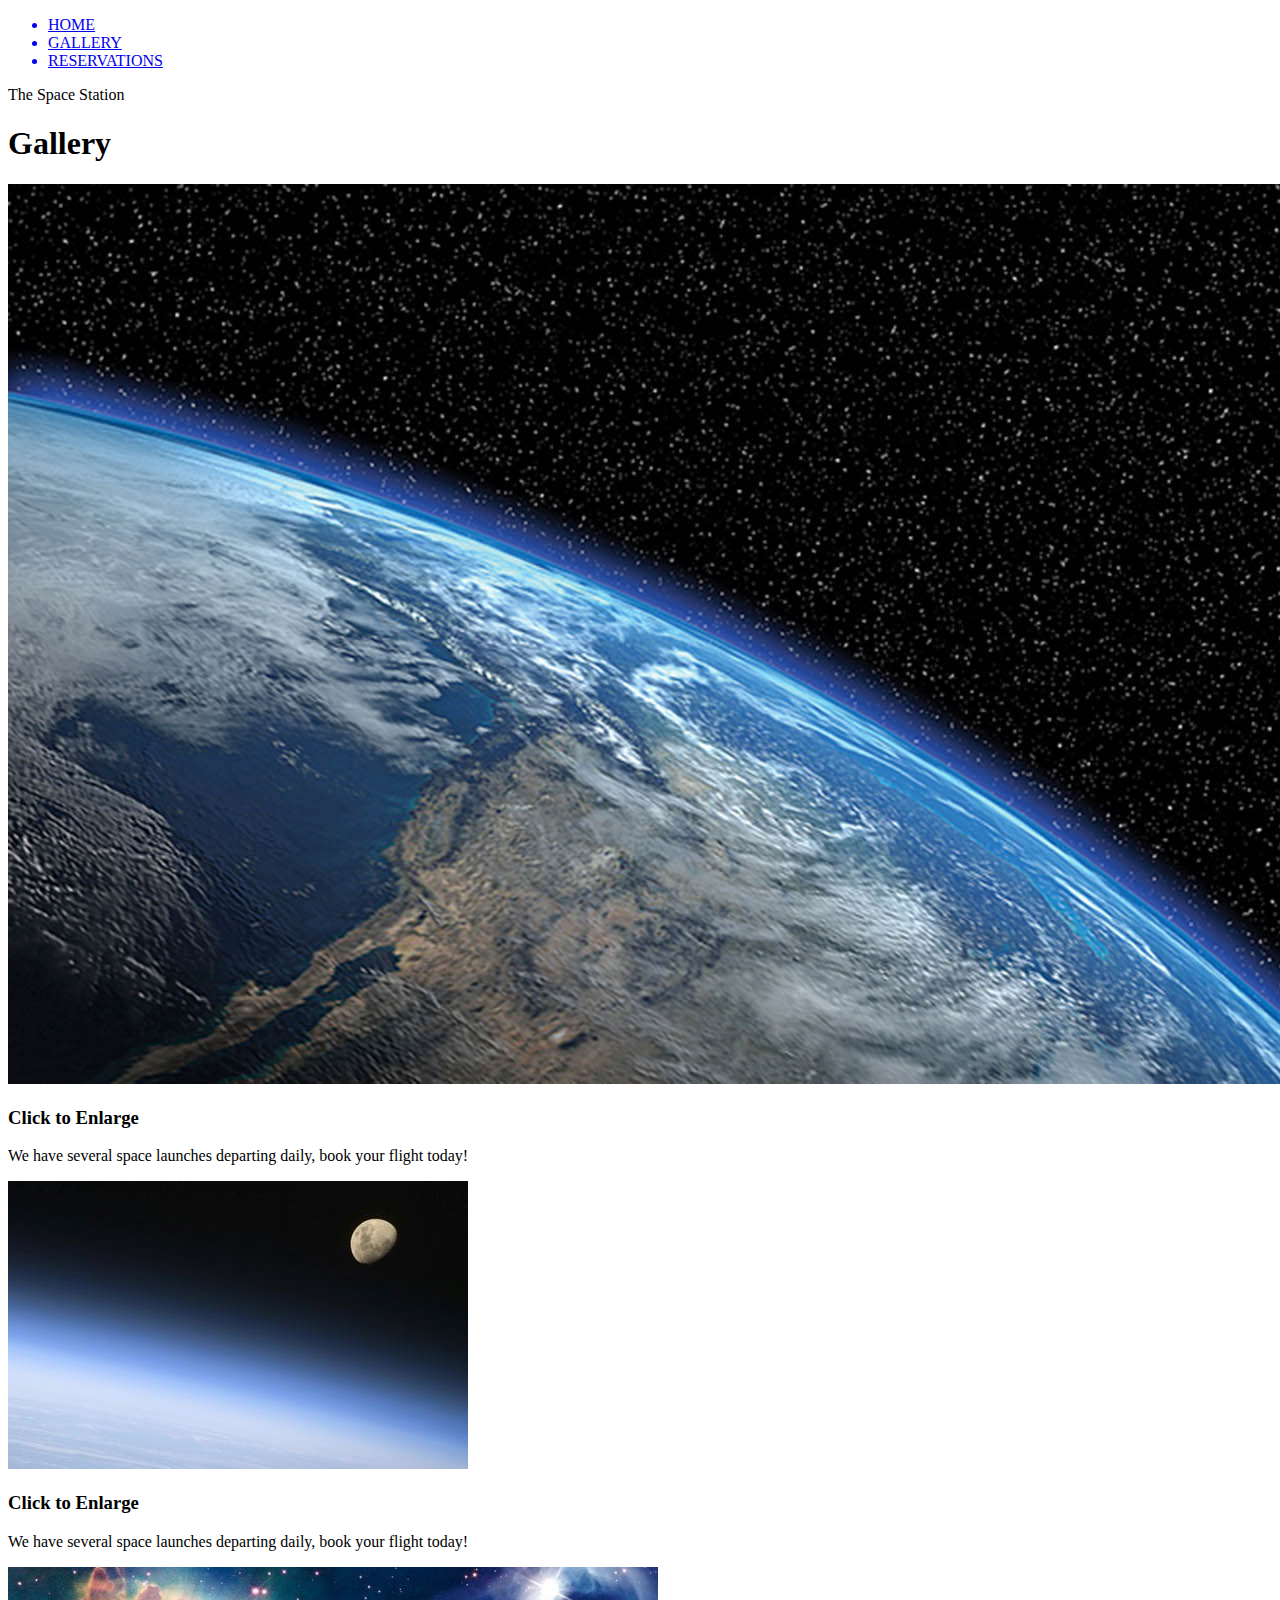
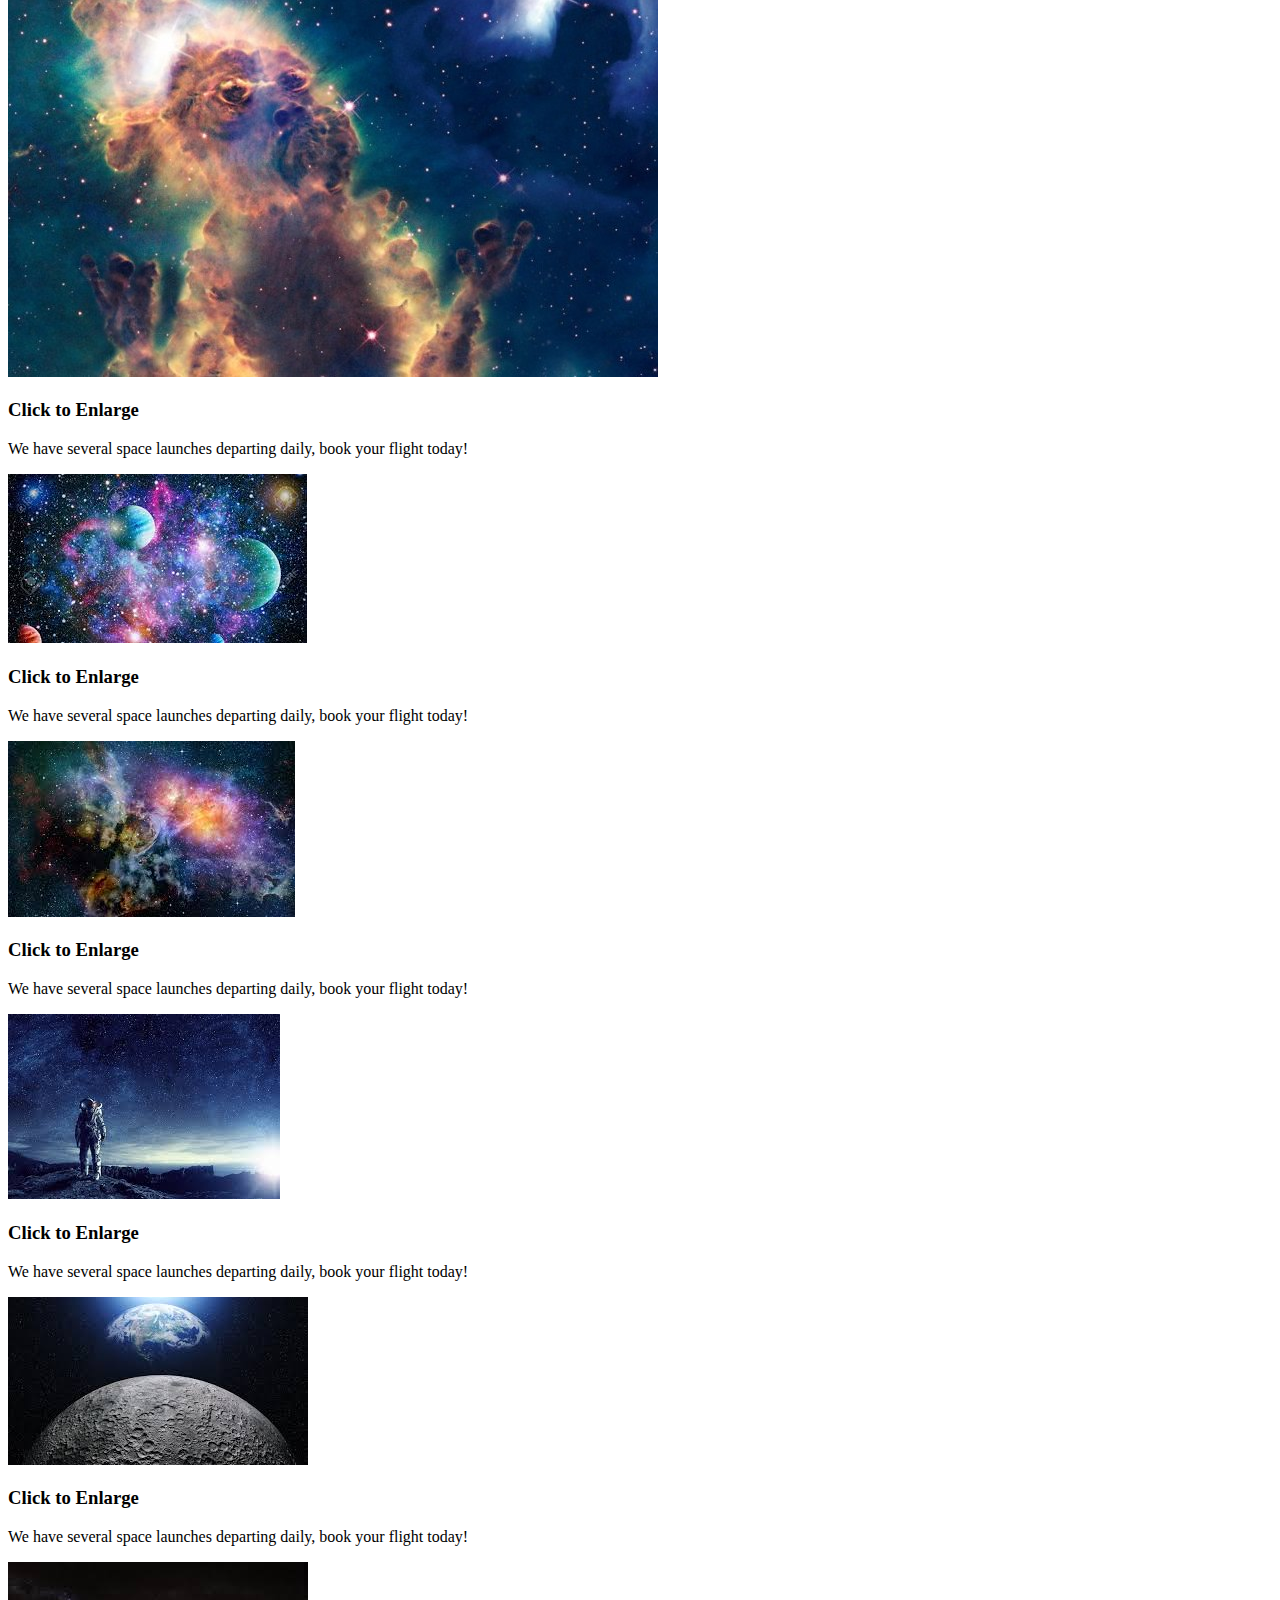
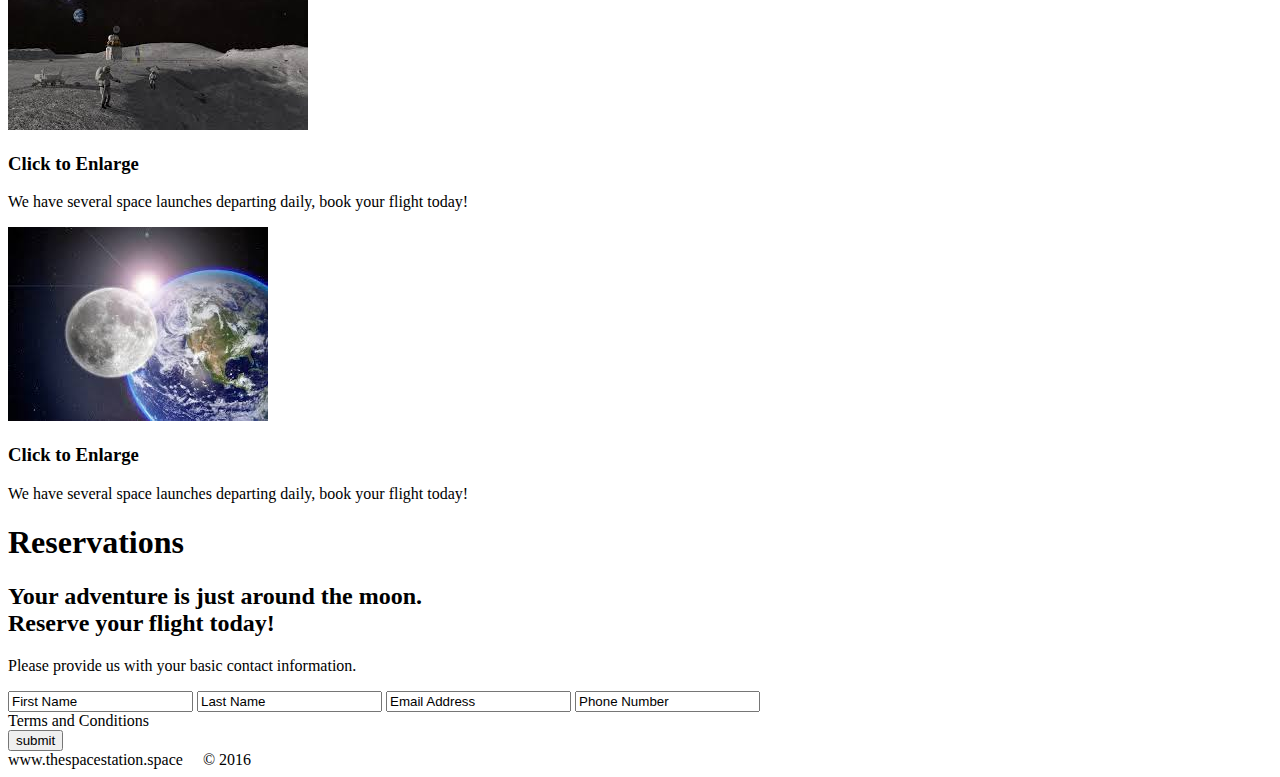
<file: Project/index.html>
<!DOCTYPE html>
<html lang="en">
	<head>
	     <meta charset="utf-8">
	     <title>The Space Station Resort</title>
	</head>
	<body>

	   <!-- NAV -->
	   <div>
	      <div>
	         <ul>
		    <a href="#home" id="link"><li>HOME</li></a>
		    <a href="#gallery"><li>GALLERY</li></a>
		    <a href="#contact"><li>RESERVATIONS</li></a>
	        </ul>
	      </div>
	    </div>
	    <!--END NAV-->

	    <!--HOME-->
	    <div id="home">
	       <div>
	          <div>
	             <span>The Space Station</span>
	          </div>
	       </div>
	    </div>
	    <!--END HOME-->

	    <!--GALLERY-->
	   <section>
	      <div id="gallery">
	           <h1>Gallery</h1>
		   <div>

	     <!--PHOTO CONTAINER 1-->
	     <div>
	        <div>
		   <img src="./images/thumb/thumbnail_1.jpg" alt="Earth Photo">
	           <div>
		      <h3>Click to Enlarge</h3>
		      <p>We have several space launches departing daily, book your flight today!</p>
		   </div>
		</div>
	     </div>
	     <!--END PHOTO CONTAINER 1-->
	     
	     <!--PHOTO CONTAINER 2-->
	     <div>
	        <div>
		   <img src="./images/thumb/thumbnail_2.jpg" alt="Space">
	           <div>
		      <h3>Click to Enlarge</h3>
		      <p>We have several space launches departing daily, book your flight today!</p>
		   </div>
		</div>
	     </div>
	     <!--END PHOTO CONTAINER 2-->

	     <!--PHOTO CONTAINER 3-->
	     <div>
	        <div>
		<img src="./images/thumb/thumbnail_3.jpg" alt="Cosmo">
	           <div>
		      <h3>Click to Enlarge</h3>
		      <p>We have several space launches departing daily, book your flight today!</p>
		   </div>
		</div>
	     </div>
	     <!--END PHOTO CONTAINER 3-->

	     <!--PHOTO CONTAINER 4-->
	     <div>
	        <div>
		<img src="./images/thumb/thumbnail_4.jpg" alt="Galaxy">
	           <div>
		      <h3>Click to Enlarge</h3>
		      <p>We have several space launches departing daily, book your flight today!</p>
		   </div>
		</div>
	     </div>
	     <!--END PHOTO CONTAINER 4-->

	     <!--PHOTO CONTAINER 5-->
	     <div>
	        <div>
		<img src="./images/thumb/thumbnail_5.jpg" alt="Universe">
	           <div>
		      <h3>Click to Enlarge</h3>
		      <p>We have several space launches departing daily, book your flight today!</p>
		   </div>
		</div>
	     </div>
	     <!--END PHOTO CONTAINER 5-->

	     <!--PHOTO CONTAINER 6-->
	     <div>
	        <div>
		<img src="./images/thumb/thumbnail_6.jpg" alt="Astronaut">
	           <div>
		      <h3>Click to Enlarge</h3>
		      <p>We have several space launches departing daily, book your flight today!</p>
		   </div>
		</div>
	     </div>
	     <!--END PHOTO CONTAINER 6-->

	     <!--PHOTO CONTAINER 7-->
	     <div>
	        <div>
		<img src="./images/thumb/thumbnail_7.jpg" alt="Moon">
	           <div>
		      <h3>Click to Enlarge</h3>
		      <p>We have several space launches departing daily, book your flight today!</p>
		   </div>
		</div>
	     </div>
	     <!--END PHOTO CONTAINER 7-->

	     <!--PHOTO CONTAINER 8-->
	     <div>
	        <div>
		<img src="./images/thumb/thumbnail_8.jpg" alt="Moon Surface">
	           <div>
		      <h3>Click to Enlarge</h3>
		      <p>We have several space launches departing daily, book your flight today!</p>
		   </div>
		</div>
	     </div>
	     <!--END PHOTO CONTAINER 8-->

	     <!--PHOTO CONTAINER 9-->
	     <div>
	        <div>
		<img src="./images/thumb/thumbnail_9.jpg" alt="Earth and Moon">
	           <div>
		      <h3>Click to Enlarge</h3>
		      <p>We have several space launches departing daily, book your flight today!</p>
		   </div>
		</div>
	     </div>
	     <!--END PHOTO CONTAINER 9-->



	   </div>
         </div>
        </section>
             <!--RSVP-->
	     <section>
	        <div id="contact">
	           <div>
		      <h1>Reservations</h1>
	  	      <div>
		         <h2><span>Your adventure is just around the moon.</span>
			     <br>Reserve your flight today!
			 </h2>
		         <p>Please provide us with your basic contact information.</p>
			 <div>
			     <form action="" method="post">
				<input class="rsvp" type="text" value="First Name">
				<input class="rsvp" type="text" value="Last Name">
				<input class="rsvp" type="text" value="Email Address">
				<input class="rsvp" type="text" value="Phone Number">
				<div class="form spacer">
				     <label class="terms">Terms and Conditions</label>
				</div>
				<div>
				   <input type="submit" value="submit">
				</div>
			     </form>
			   </div>
			 </div>
			</div>
		      </div>
		     </section>
		     <!--END RSVP-->

		     <!--FOOTER-->
		     <div>
		        www.thespacestation.space &nbsp; &nbsp; &copy; 2016
		     </div>
		     <!--END FOOTER-->

	</body>
</html>
</file>
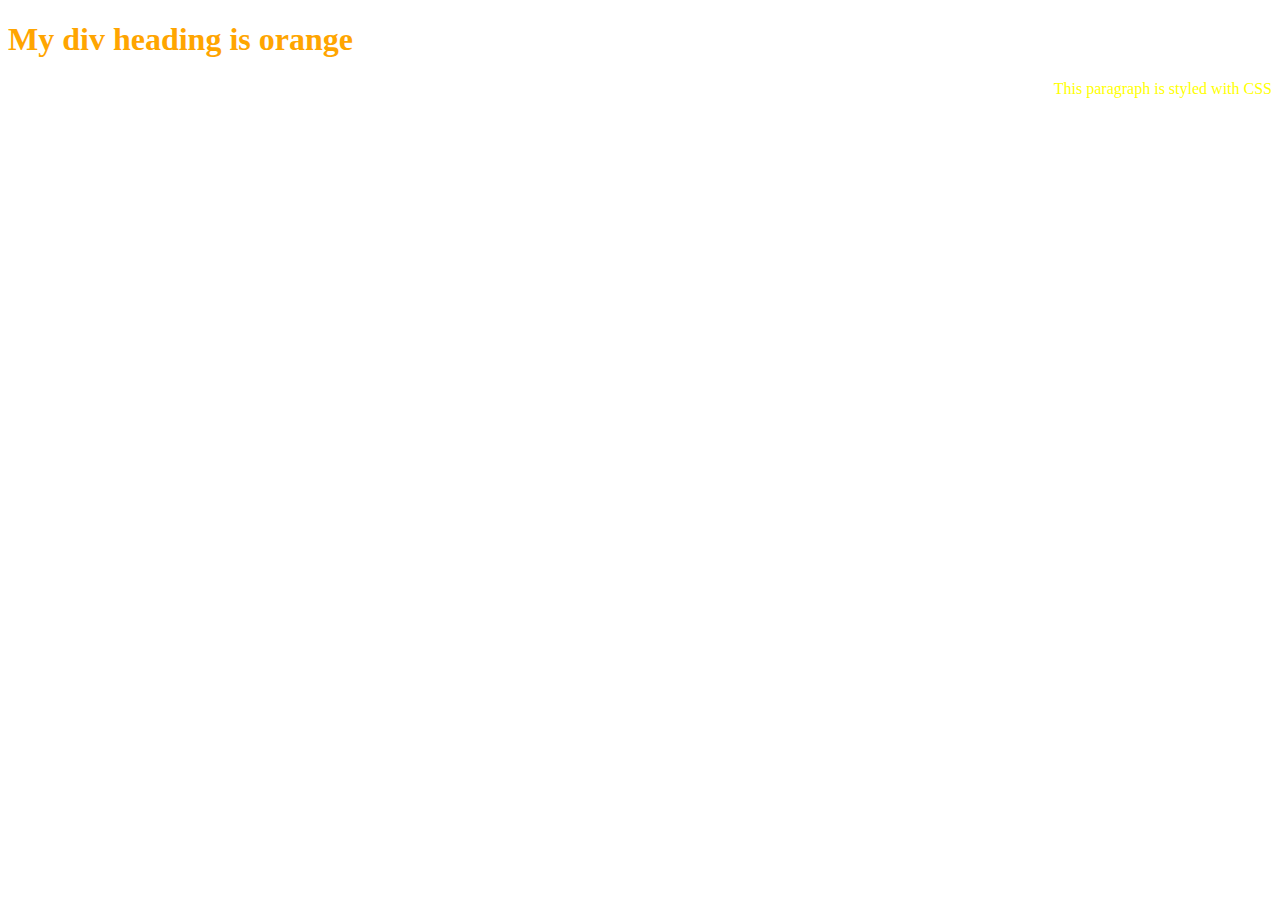
<file: Basic_HTML_and_CSS/Basic_HTML_3.html>
<!DOCTYPE html>
<html>
	<head>
	     <link rel="stylesheet" type="text/css" href="Basic_CSS_1.css">
	<body>
	     <div style="color: orange">
	     <h1>My div heading is orange</h1>
	     </div>
	     <p>This paragraph is styled with CSS</p>
	</body>
</html>
</file>
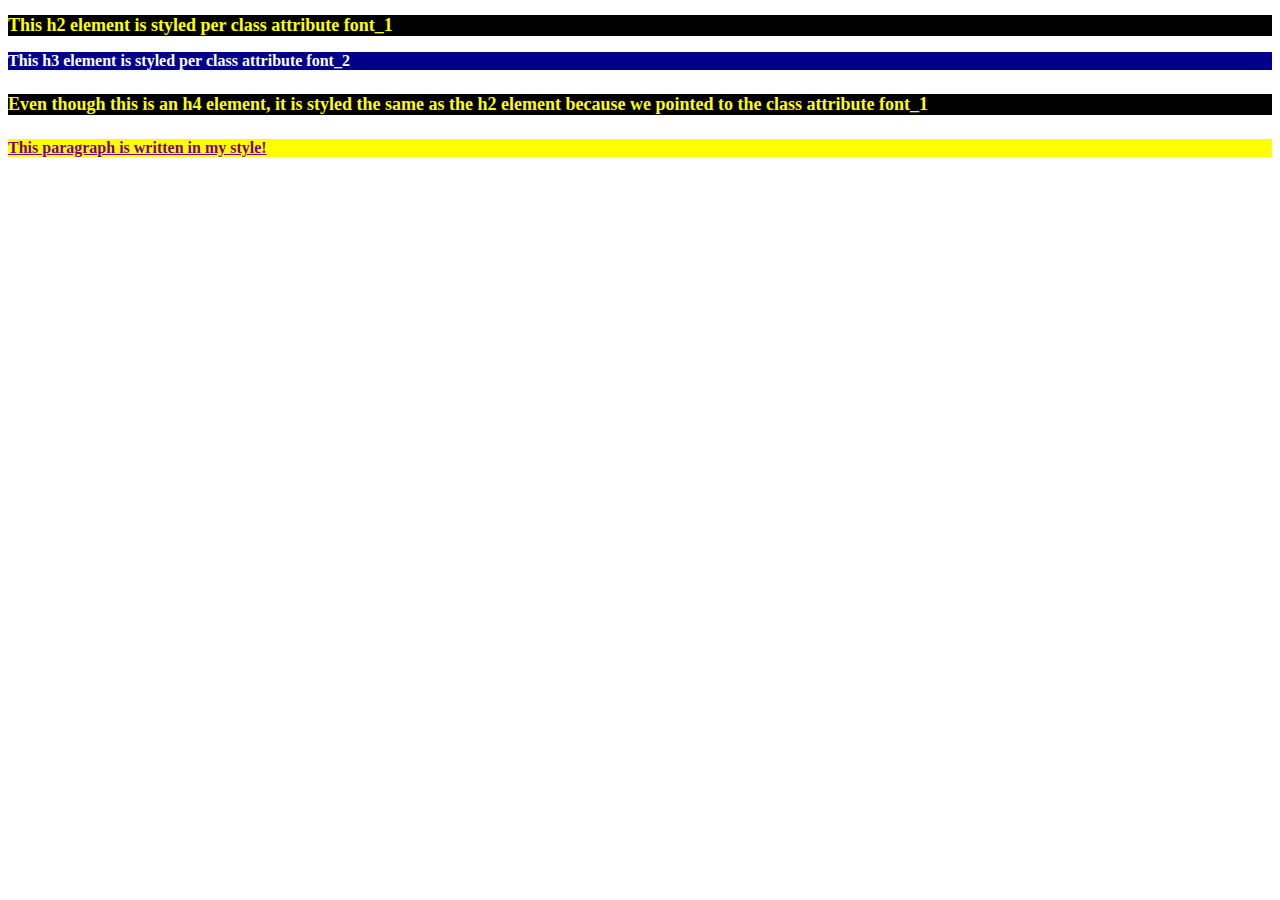
<file: Basic_HTML_and_CSS/Basic_HTML_4.html>
<!DOCTYPE html>
<html>
	<body>
	<style>
	.font_1 {
	     background-color: black;
	     color: yellow;
	     font-size: large;
	}
	.font_2 {
	     background-color: darkblue;
	     color: white;
	     font-size: medium;
	}
	.My_Style {
	     background-color: yellow;
	     color: purple;
	     text-decoration: underline;
	     font-weight: bold;
	     font size: medium;
	}
	</style>
	<h2 class="font_1">This h2 element is styled per class attribute font_1</h2>
	<h3 class="font_2">This h3 element is styled per class attribute font_2</h3>
	<h4 class="font_1">Even though this is an h4 element, it is styled the same as the h2 element because we pointed to the class attribute font_1</h4>
	<p class="My_Style">This paragraph is written in my style!</p>
	</body>
</html>
</file>
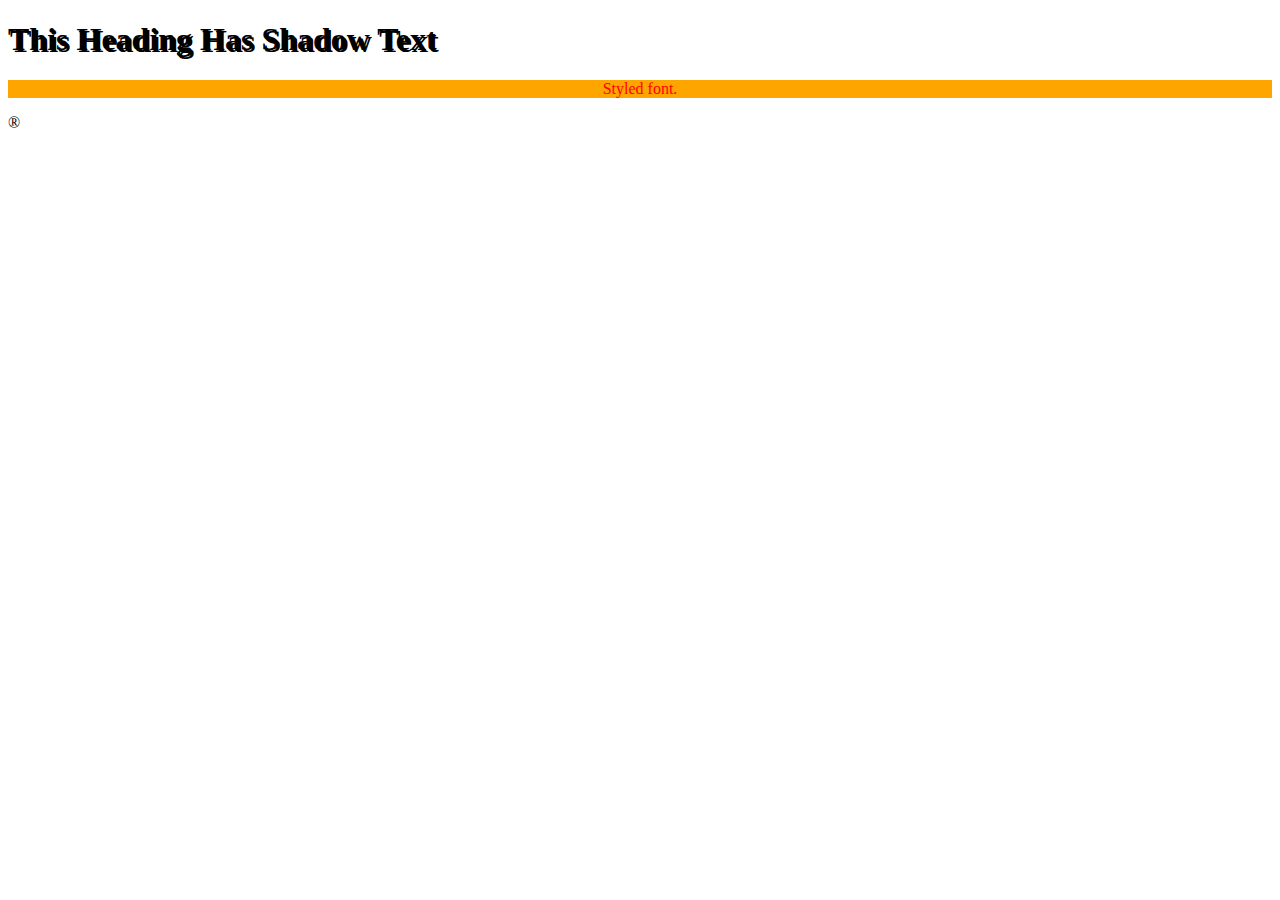
<file: Basic_HTML_and_CSS/Basic_HTML_5.html>
<!DOCTYPE html>
<html>
	<body>
	     <link rel = "stylesheet" type = "text/css" href = "Basic_CSS_2.css">
	     <h1>This Heading Has Shadow Text</h1>
	     <p>Styled font.</p>
	     &reg;
	</body>
</html>
</file>
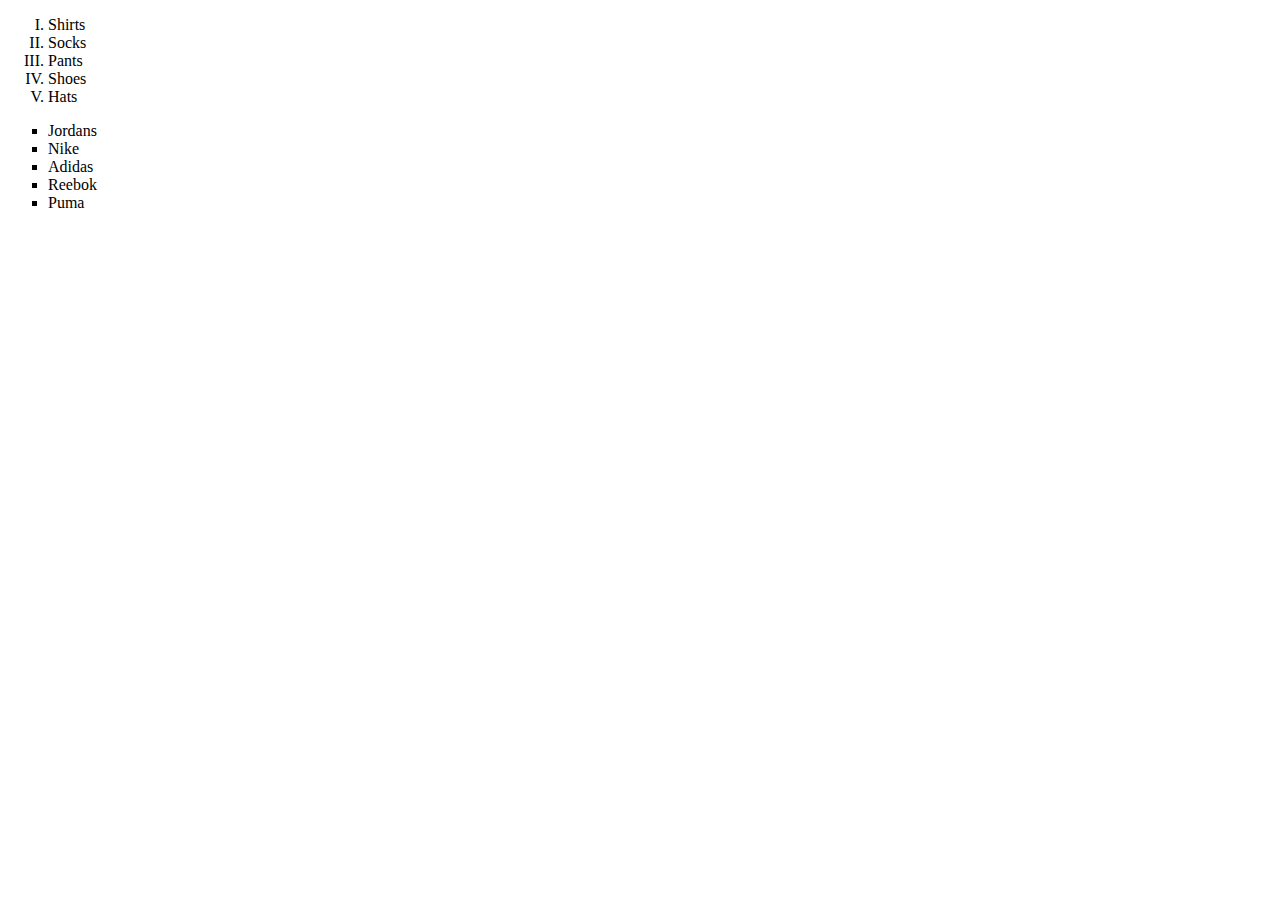
<file: Basic_HTML_and_CSS/HTML_Lists.html>
<!DOCTYPE html>
<html>
	<body>
	     <link rel="stylesheet" type="text/css" href="CSS_Lists.css">
	     <ol>
	        <li>Shirts</li>
	        <li>Socks</li>
	        <li>Pants</li>
	        <li>Shoes</li>
	        <li>Hats</li>
	     </ol>
	     <ul>
	        <li>Jordans</li>
	        <li>Nike</li>
	        <li>Adidas</li>
	        <li>Reebok</li>
	        <li>Puma</li>
	     </ul>
	</body>
</html>
</file>
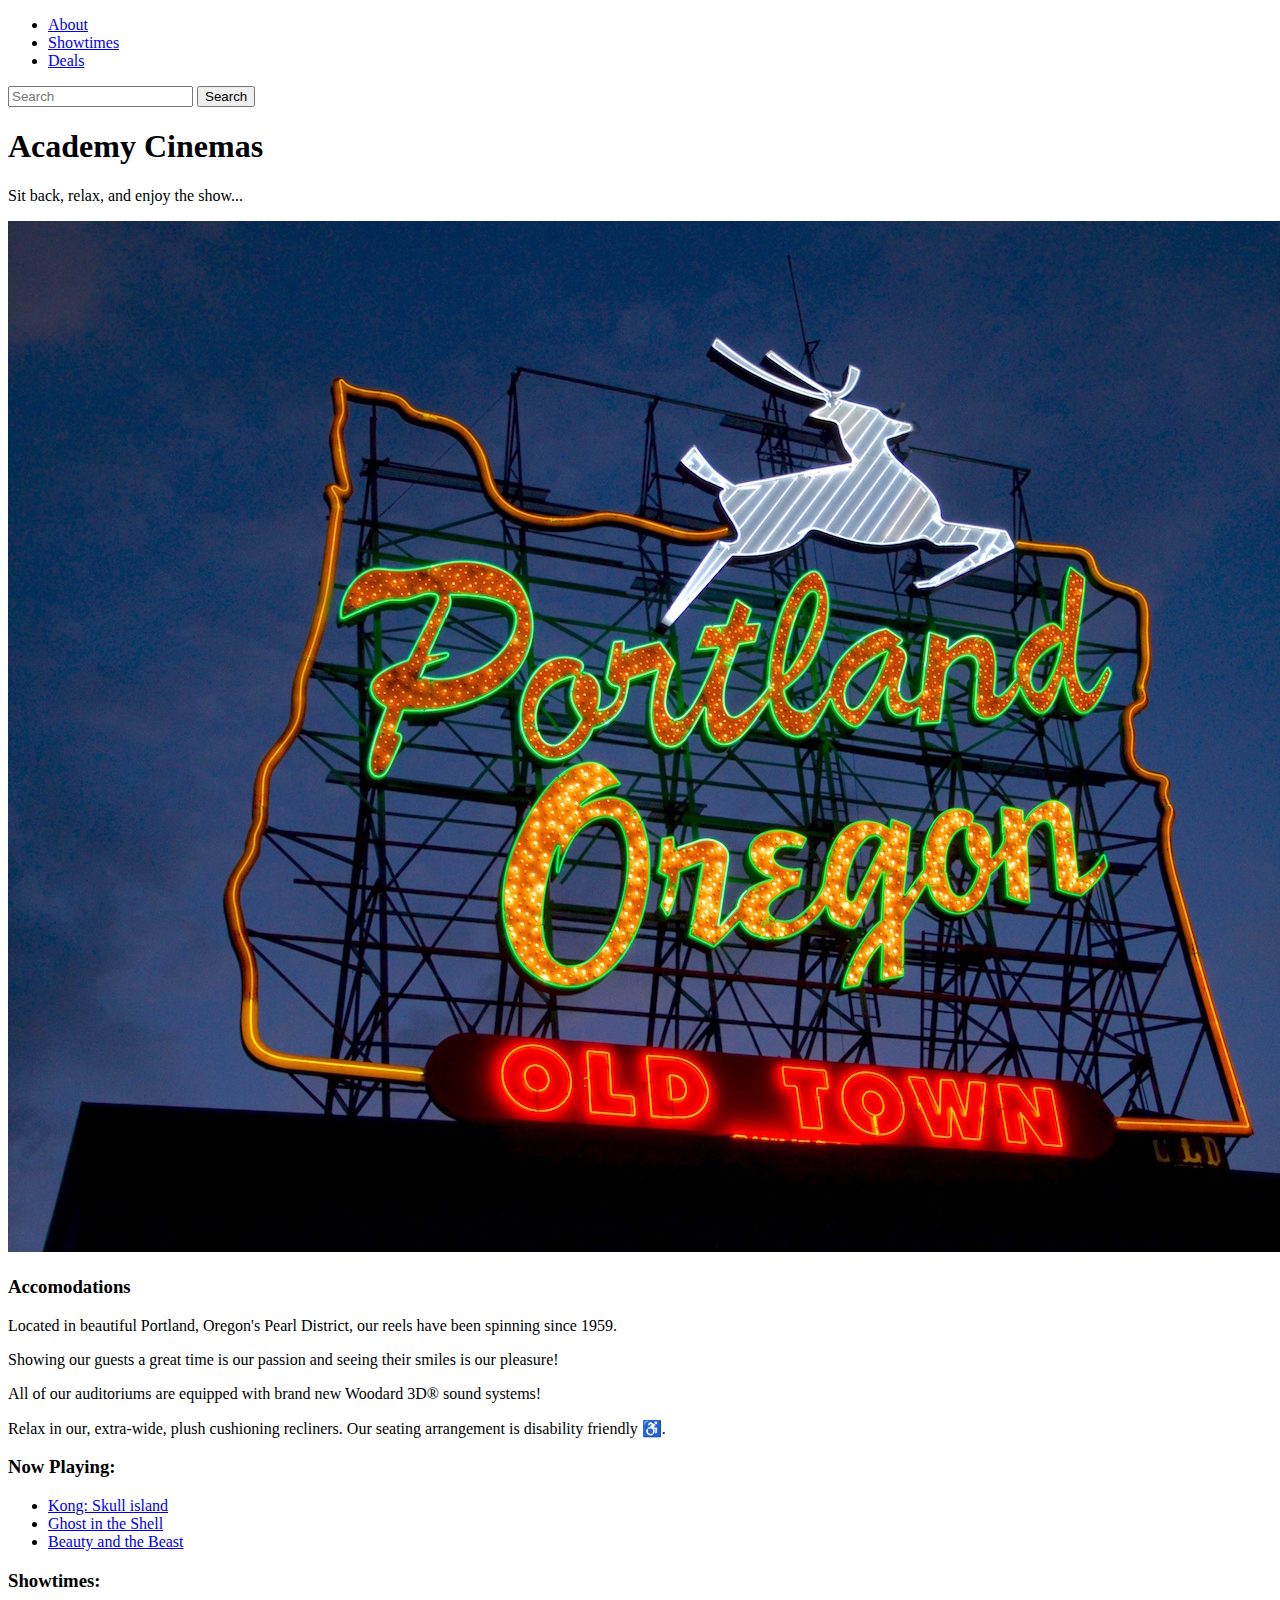
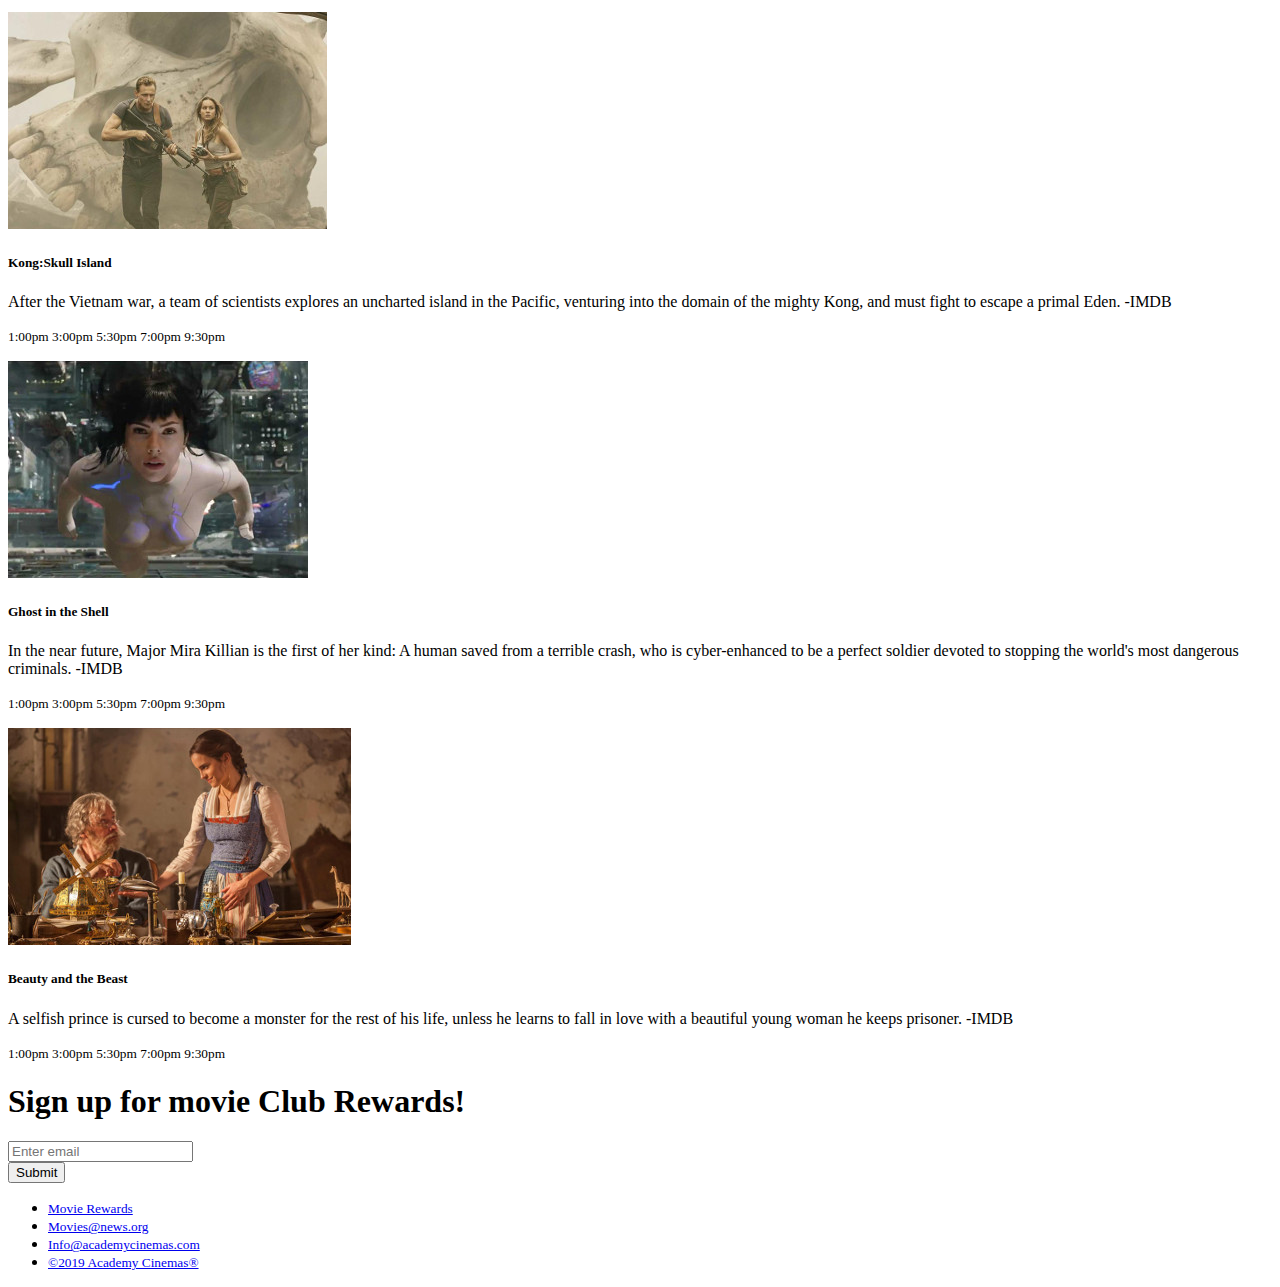
<file: bootstrap4_project/academy_cinemas.html>
<!doctype html>
<html lang="en">
  <head>
    <!-- Required meta tags -->
    <meta charset="utf-8">
    <meta name="viewport" content="width=device-width, initial-scale=1, shrink-to-fit=no">

    <!-- Bootstrap CSS -->
    <link rel="stylesheet" href="https://stackpath.bootstrapcdn.com/bootstrap/4.1.3/css/bootstrap.min.css" integrity="sha384-MCw98/SFnGE8fJT3GXwEOngsV7Zt27NXFoaoApmYm81iuXoPkFOJwJ8ERdknLPMO" crossorigin="anonymous">

    <title>Academy Cinemas</title>
  </head>
  <body>
        <div class="container">

            <nav class="navbar navbar-expand-lg navbar-light bg-info">
                
                <div class="collapse navbar-collapse" id="navbarSupportedContent">
                  <ul class="navbar-nav mr-auto">
                    <li class="nav-item active">
                      <a class="nav-link text-light" href="#accomodations">About</a>
                    </li>
                    <li class="nav-item active">
                      <a class="nav-link text-light" href="#showtimes">Showtimes</a>
                    </li>
                    <li class="nav-item active">
                      <a class="nav-link text-light" href="#deals">Deals</a>
                    </li>
                  </ul>
                  <form class="form-inline my-2 my-lg-0">
                    <input class="form-control mr-sm-2" type="search" placeholder="Search" aria-label="Search">
                    <button class="btn btn-primary my-2 my-sm-0 text-light" type="submit">Search</button>
                  </form>
                </div>
              </nav>


              <div class="jumbotron jumbotron-fluid bg-info text-center">
                <div class="container">
                  <h1 class="display-4 text-light">Academy Cinemas</h1>
                  <p class="lead text-light">Sit back, relax, and enjoy the show...</p>
                </div>
              </div>

              <div class="container">
                <div class="row">
                  <div class="col-sm">
                   
                    <img class="img-fluid" src="./img/pdx.jpg" alt=""/>




                  </div>
                  <div class="col-sm">
                    <h2 id="accomodations"></h2>
                    <h3>Accomodations</h3>
                    <p>Located in beautiful Portland, Oregon's Pearl District, our reels have been spinning since 1959.</p>
                    <p>Showing our guests a great time is our passion and seeing their smiles is our pleasure!</p>
                    <p>All of our auditoriums are equipped with brand new Woodard 3D&reg; sound systems!</p>
                    <p>Relax in our, extra-wide, plush cushioning recliners. Our seating arrangement is disability friendly &#9855;.</p>



                  </div>
                  <div class="col-sm">
                    
                    <h3>Now Playing:</h3>
                      <ul class="list group">
                        <li class="list-group-item">
                          <a class="nav-link" href="#">Kong: Skull island</a>
                        </li>
                        <li class="list-group-item">
                          <a class="nav-link" href="#">Ghost in the Shell</a>
                        </li>
                        <li class="list-group-item">
                          <a class="nav-link" href="#">Beauty and the Beast</a>
                        </li>
                      </ul>
                  </div>
                </div>
              </div>
              
              <!--showtimes-->
              <h3>Showtimes:</h3>
              <h2 id="showtimes"></h2>
              <div class="card-deck">
                <div class="card">
                  <img src="./img/kongskullisland.jpg" class="card-img-top" alt="">
                  <div class="card-block">
                    <h5 class="card-title">Kong:Skull Island</h5>
                    <p class="card-text">After the Vietnam war, a team of scientists explores an uncharted island in the Pacific, venturing into the domain of the mighty Kong, and must fight to escape a primal Eden.&nbsp-IMDB</p>
                    <p class="card-text"><small class="text-muted"><span class="badge badge-pill badge-info">1:00pm</span>
                      <span class="badge badge-pill badge-info">3:00pm</span>
                      <span class="badge badge-pill badge-info">5:30pm</span>
                      <span class="badge badge-pill badge-info">7:00pm</span>
                      <span class="badge badge-pill badge-info">9:30pm</span></small></p>
                  </div>
                </div>
                <div class="card">
                  <img src="./img/ghostintheshell.jpg" class="card-img-top" alt="">
                  <div class="card-block">
                    <h5 class="card-title">Ghost in the Shell</h5>
                    <p class="card-text">In the near future, Major Mira Killian is the first of her kind: A human saved from a terrible crash, who is cyber-enhanced to be a perfect soldier devoted to stopping the world's most dangerous criminals.&nbsp-IMDB</p>
                    <p class="card-text"><small class="text-muted"><span class="badge badge-pill badge-info">1:00pm</span>
                      <span class="badge badge-pill badge-info">3:00pm</span>
                      <span class="badge badge-pill badge-info">5:30pm</span>
                      <span class="badge badge-pill badge-info">7:00pm</span>
                      <span class="badge badge-pill badge-info">9:30pm</span></small></p>
                  </div>
                </div>
                <div class="card">
                  <img src="./img/beautyandthebeast.jpg" class="card-img-top" alt="">
                  <div class="card-block">
                    <h5 class="card-title">Beauty and the Beast</h5>
                    <p class="card-text">A selfish prince is cursed to become a monster for the rest of his life, unless he learns to fall in love with a beautiful young woman he keeps prisoner.&nbsp-IMDB</p>
                    <p class="card-text"><small class="text-muted"><span class="badge badge-pill badge-info">1:00pm</span>
                      <span class="badge badge-pill badge-info">3:00pm</span>
                      <span class="badge badge-pill badge-info">5:30pm</span>
                      <span class="badge badge-pill badge-info">7:00pm</span>
                      <span class="badge badge-pill badge-info">9:30pm</span></small></p>
                  </div>
                </div>
              </div>




              <!--/showtimes-->
              <div class="text-center">
                <h2 id="deals"></h2>
                <form>
                  <h1 class="text-primary my-5">Sign up for movie Club Rewards!</h1>
                  <div class="form-group">
                    <input type="email" class="form-control" id="exampleInputEmail1" aria-describedby="emailHelp" placeholder="Enter email">
                  </div>
                  <button type="submit" class="btn btn-primary">Submit</button>
                </form>
              </div>

              <div class="container my-5">
                <ul class="nav nav-inline">
                  <li class="nav-item">
                    <small><a class="nav-link active" href="#">Movie Rewards</a></small>
                  </li>
                  <li class="nav-item">
                    <small><a class="nav-link" href="#">Movies@news.org</a></small>
                  </li>
                  <li class="nav-item">
                    <small><a class="nav-link " href="#">Info@academycinemas.com</a></small>
                  </li>
                  <li class="nav-item">
                    <small><a class="nav-link" href="#">&copy;2019 Academy Cinemas&reg;</a></small>
                  </li>
                </ul>
              </div>




        </div>

    <!-- Optional JavaScript -->
    <!-- jQuery first, then Popper.js, then Bootstrap JS -->
    <script src="https://code.jquery.com/jquery-3.3.1.slim.min.js" integrity="sha384-q8i/X+965DzO0rT7abK41JStQIAqVgRVzpbzo5smXKp4YfRvH+8abtTE1Pi6jizo" crossorigin="anonymous"></script>
    <script src="https://cdnjs.cloudflare.com/ajax/libs/popper.js/1.14.3/umd/popper.min.js" integrity="sha384-ZMP7rVo3mIykV+2+9J3UJ46jBk0WLaUAdn689aCwoqbBJiSnjAK/l8WvCWPIPm49" crossorigin="anonymous"></script>
    <script src="https://stackpath.bootstrapcdn.com/bootstrap/4.1.3/js/bootstrap.min.js" integrity="sha384-ChfqqxuZUCnJSK3+MXmPNIyE6ZbWh2IMqE241rYiqJxyMiZ6OW/JmZQ5stwEULTy" crossorigin="anonymous"></script>
  </body>
</html>
</file>
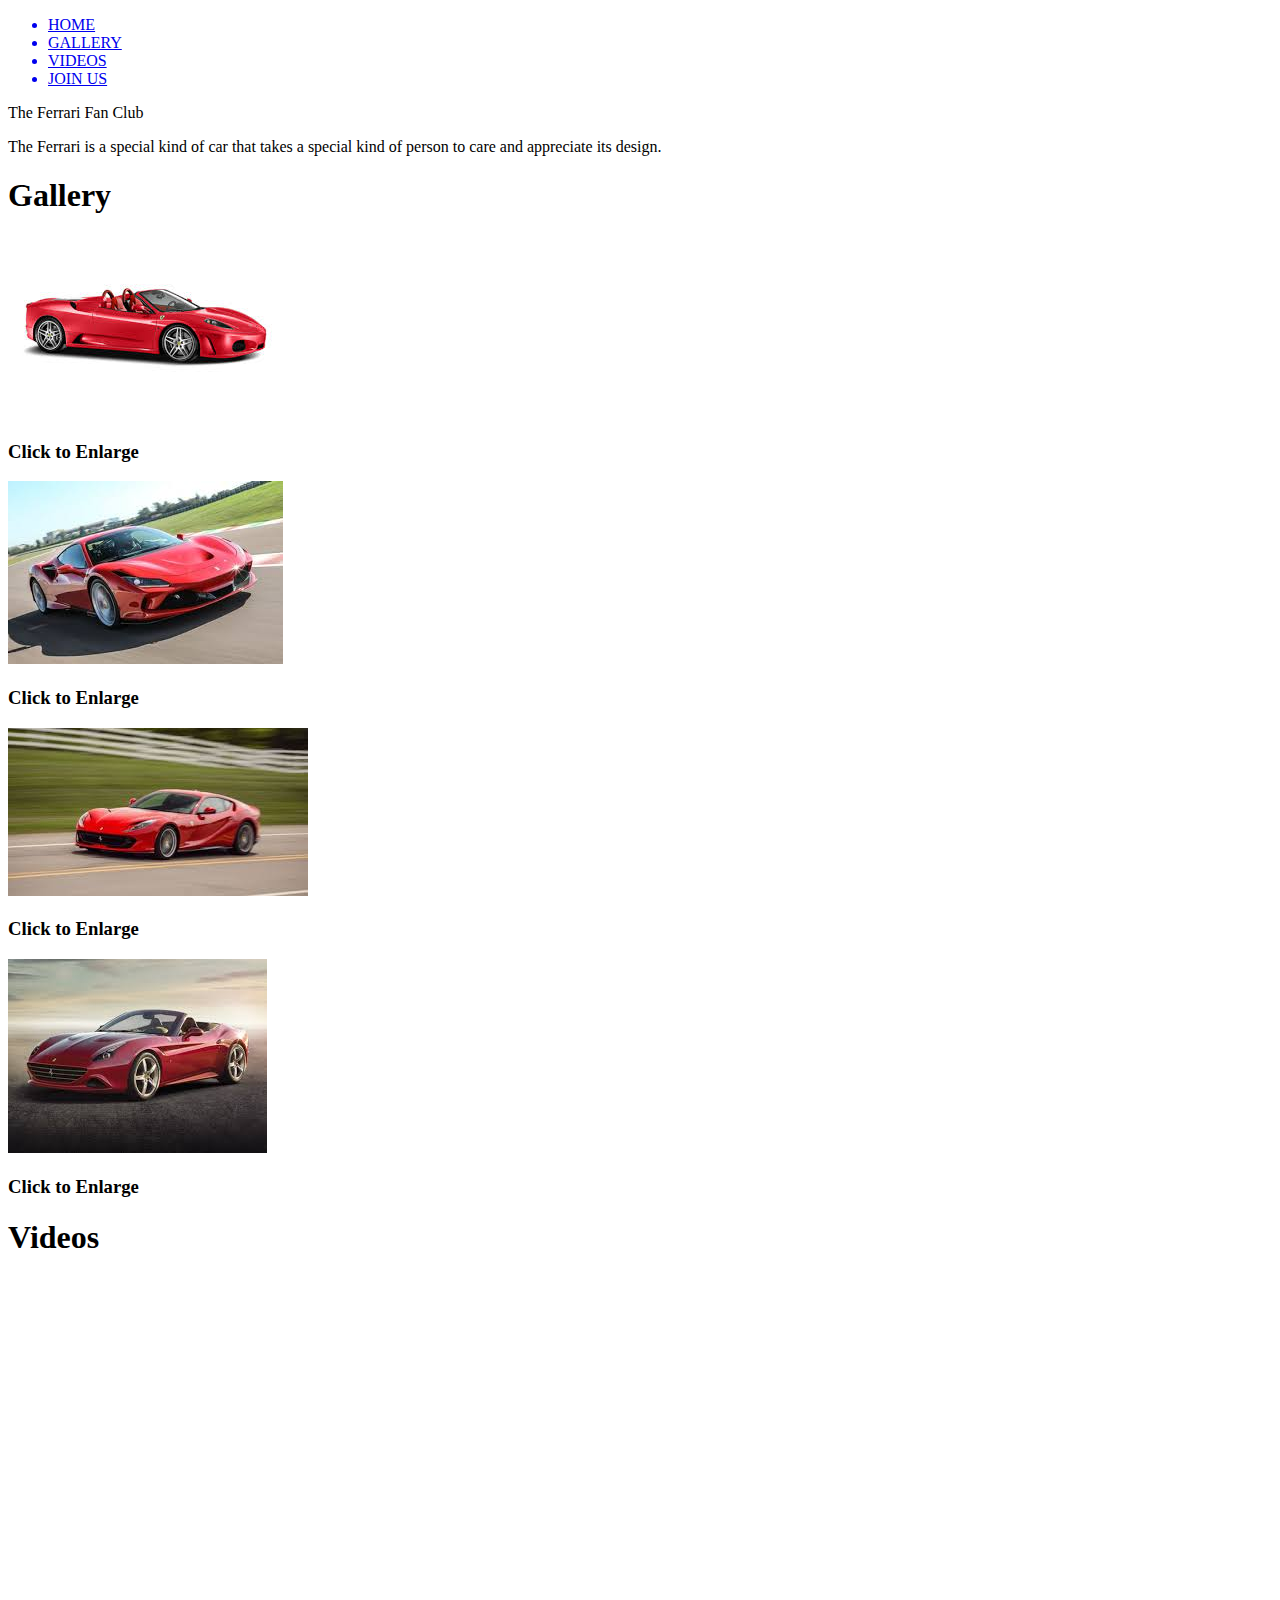
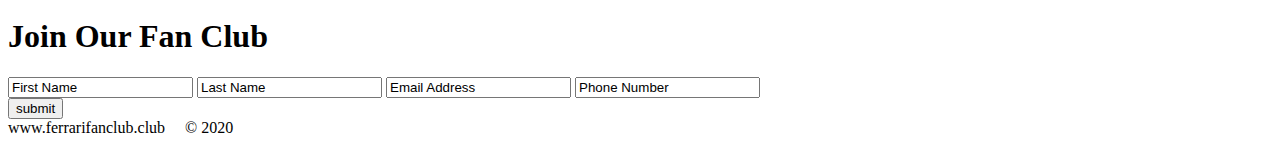
<file: One_Page_Website/one_page_website.html>
<!DOCTYPE html>
<html lang="en">
	<head>
	     <meta charset="utf-8">
	     <title>The Ferrari Fan Club</title>
	</head>
	<body>

	   <!--NAV-->
	   <div>
	      <div>
	         <ul>
	            <a href ="#home" id="link"><li>HOME</li></a>
		        <a href ="#gallery" id="link"><li>GALLERY</li></a>
		        <a href ="#videos" id="link"><li>VIDEOS</li></a>
		        <a href ="#join" id="link"><li>JOIN US</li></a>
		 </ul>
	     </div>
	   </div>
	   <!--END NAV-->

	   <!--HOME-->
	   <div id="home">
	      <div>
	         <div>
		    <span>The Ferrari Fan Club</span>
		    <p>The Ferrari is a special kind of car that takes a special kind of person to care and appreciate its design.</p>
	         </div>
	      </div>
	   </div>
	   <!--END HOME-->

	   <!--GALLERY-->
	   <section>
	      <div id="gallery">
		 <h1>Gallery</h1>
	 	 <div>
	
	   <!--PHOTO CONTAINER 1-->
	     <div>
	        <div>
		   <img src="image_1.jpg" alt="Ferrari Photo 1">
	           <div>
		      <h3>Click to Enlarge</h3>
		   </div>
		</div>
	     </div>
	     <!--END PHOTO CONTAINER 1-->
	     
	     <!--PHOTO CONTAINER 2-->
	     <div>
	        <div>
		   <img src="image_2.jpg" alt="Ferrari Photo 2">
	           <div>
		      <h3>Click to Enlarge</h3>
		   </div>
		</div>
	     </div>
	     <!--END PHOTO CONTAINER 2-->

	     <!--PHOTO CONTAINER 3-->
	     <div>
	        <div>
		<img src="image_3.jpg" alt="Ferrari Photo 3">
	           <div>
		      <h3>Click to Enlarge</h3>
		   </div>
		</div>
	     </div>
	     <!--END PHOTO CONTAINER 3-->

	     <!--PHOTO CONTAINER 4-->
	     <div>
	        <div>
		<img src="image_4.jpg" alt="Ferrari Photo 4">
	           <div>
		      <h3>Click to Enlarge</h3>
		   </div>
		</div>
	     </div>
	     <!--END PHOTO CONTAINER 4-->
	   </div>
	  </div>
	 </section>

	    <!--VIDEOS-->
	    <section>
	       <div id="videos">
		   <h1>Videos</h1>
		     <iframe width="560" height="315" src="https://www.youtube.com/embed/OmLlfGJ2Vww" frameborder="0" allow="accelerometer; autoplay; encrypted-media; gyroscope; picture-in-picture" allowfullscreen></iframe>
		     <iframe width="560" height="315" src="https://www.youtube.com/embed/rBREtJXkADc" frameborder="0" allow="accelerometer; autoplay; encrypted-media; gyroscope; picture-in-picture" allowfullscreen></iframe>
		  </div>
	    </section>
	    <!--END VIDEOS-->

	    <!--JOIN-->
	    <section>
	       <div id="join">
	          <div>
		     <h1>Join Our Fan Club</h1>
		     <div>
			<form action="" method="post">
			    <input class="join" type="text" value="First Name">
			    <input class="join" type="text" value="Last Name">
			    <input class="join" type="text" value="Email Address">
			    <input class="join" type="text" value="Phone Number">
			    <div class="form spacer">
			    </div>
			    <div>
			    <input type="submit" value="submit">
			   </div>
			  </form>
			 </div>
			</div>
		       </div>
		</section>
		<!--END JOIN-->

		<!--FOOTER-->
		<div>
		   www.ferrarifanclub.club &nbsp; &nbsp; &copy; 2020
		</div>
		<!--END FOOTER-->
	</body>
</html>
</file>
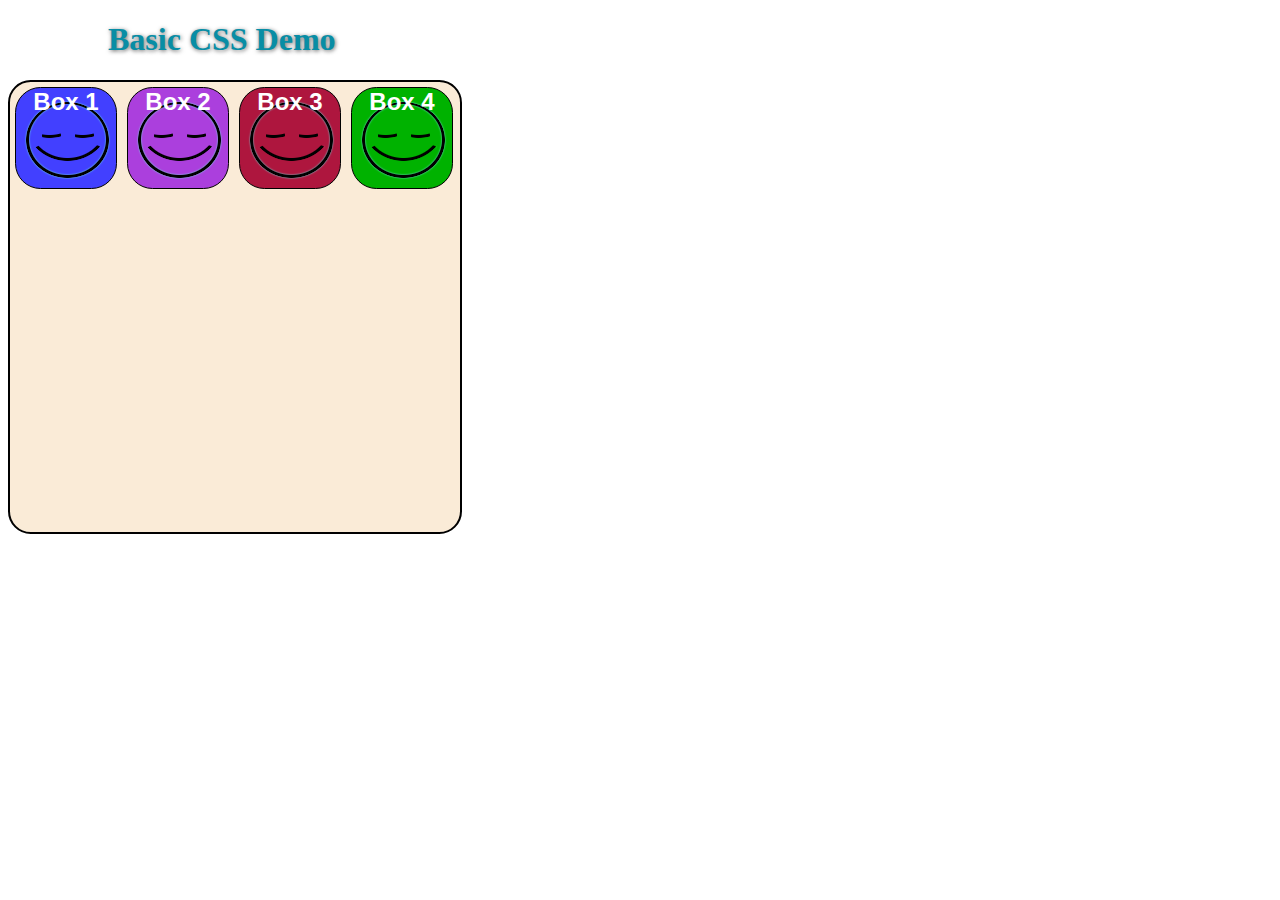
<file: Project/basic_css_demo_1.html>
<!DOCTYPE html>
<html lang="en">
    <head>
        <meta charset="utf-8">
        <title>Basic HTML Template</title>
        <link rel="stylesheet" href="./css/basic_style.css">
    </head>
    <body>

        <div>
            <h1>Basic CSS Demo</h1>
        </div>

        <div class="container">
            <div class="squares">
                <p>Box 1</p>
            </div>

            <div class="squares">
                <p>Box 2</p>
            </div>

            <div class="squares">
                <p>Box 3</p>
            </div>

            <div class="squares">
                <p>Box 4</p>
            </div>
        </div>
    </body>
</html>
</file>
<file: Basic_HTML_and_CSS/Basic_CSS_1.css>
p {
	        color: yellow;
		text-align: right;
	     }
</file>
<file: Basic_HTML_and_CSS/Basic_CSS_2.css>
p {
   color: red;
   background: orange;
   font- style: bold;
   text-align: center;
}

h1 {
     text-shadow: 2px 2px;
}
</file>
<file: Basic_HTML_and_CSS/CSS_Lists.css>
ol {
     list-style-type: upper-roman;
}

ul {
     list-style-type: square;
}
</file>
<file: Project/css/basic_style.css>
body {
    background-color: #fff;
}

h1 {
    color: rgba(8, 141, 165, 1);
    margin-left: 100px;
    text-shadow: 1px .5px 4px rgba(0,0,0, 0.6);
}

.container {
    width: 450px;
    height: 450px;
    background-color: #faebd7;
    border: 2px solid black;
    border-radius: 5%;
}

.container .squares:nth-child(-n+4) {
    background-image: url("../images/icons/smileyface2.png");
    color: #fff;
    float: left;
    width: 100px;
    height: 100px;
    margin: 5px;
    border: 1px solid black;
    border-radius: 25%;
    cursor: pointer;
    transition: transform .5s ease-in-out;
}

.squares:nth-child(-n+4) p{
    font-family: "Helvetica Neue", Helvetica, Arial, sans-serif;
    font-size: 1.5em;
    font-weight: 900;
    text-align: center;
    margin: 0;
    text-shadow: 2px 1x 4px rgba(0,0,0, 0.8);
}

.squares:nth-child(1) {
    background: #4240ff;
}

.squares:nth-child(2) {
    background: #ab3fdd;
}

.squares:nth-child(3) {
    background: #ae163e;
}

.squares:nth-child(4) {
    background: #00b200;
}

.container .squares:nth-child(-n+4):hover {
    background-image: url("../images/icons/smileyface1.png");
    transform: scale(.5);
    animation-name: race;
    animation-duration: 2.5s;
    animation-iteration-count: infinite;
    animation-timing-function: cubic-bezier(2.5,.2,.3,2);
}

.squares:nth-child(1) :hover {
    background: #13b4ff;
}

.squares:nth-child(2) :hover {
    background: #d861af;
}

.squares:nth-child(3) :hover {
    background: #81205f;
}

.squares:nth-child(4) :hover {
    background: #77b800;
}

.button:hover {
    background-color: #33fb14;
    color: #fff;
    cursor: pointer;
}

@keyframes race {
    0%, 100% {
        transform: translateY(0px);
        background-image: url("../images/icons/smileyface1.png");
    }
    50% {
        transform: translateY(330px);
    }
}
</file>
